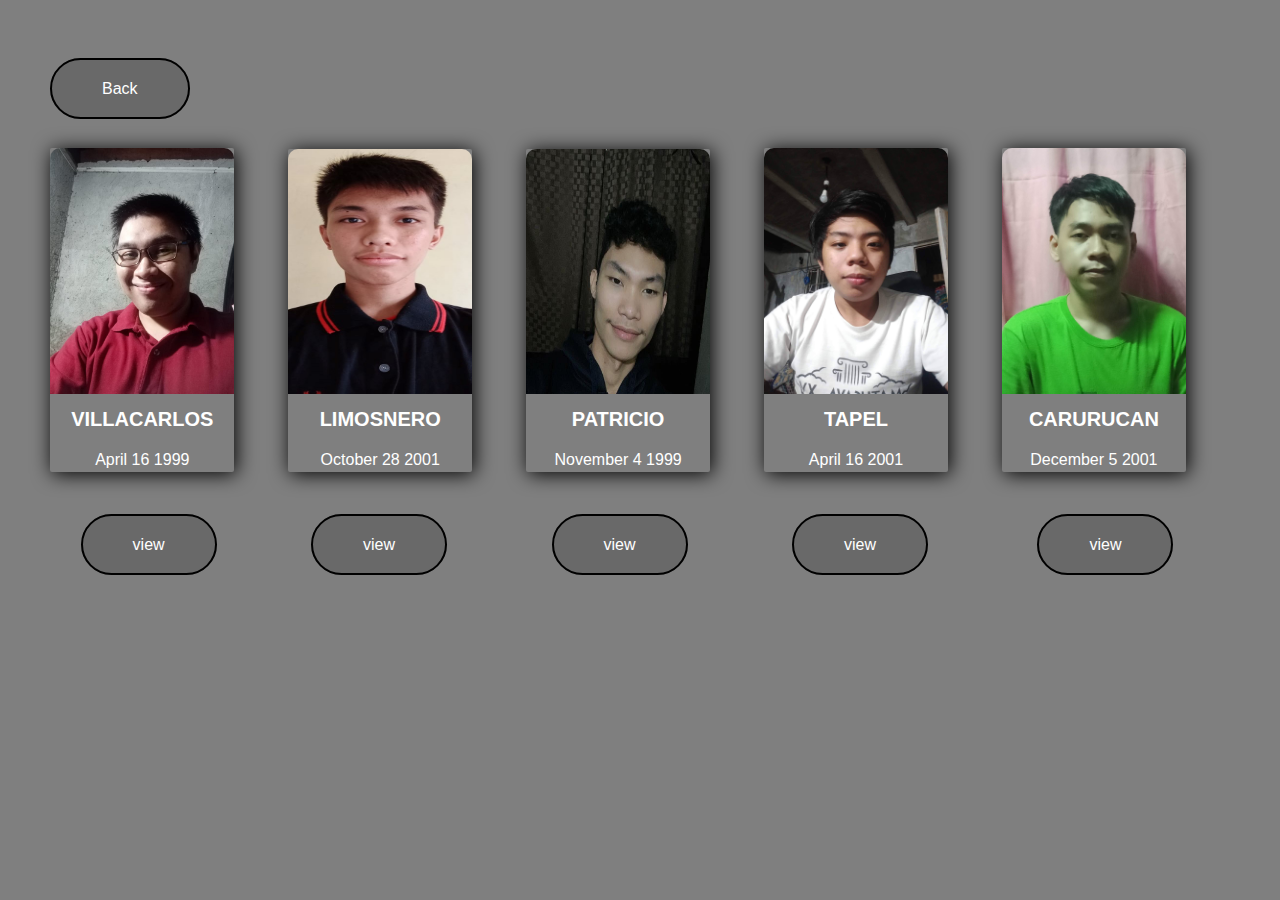
<file: Webpage.html>
<!DOCTYPE html>
<html>

<head>
    <title>Cards</title>
    <link rel="stylesheet" href="style.css">
<style>

    body{
        margin: 200;
    padding: 200;
    background-image: linear-gradient(rgba(0,0,0,0.5), rgba(0,0,0,0.5)), url(https://mcdn.wallpapersafari.com/medium/67/14/I9A4S2.jpg);
    background-size: cover;
    }
</style>
    <div class="back-btn">
        <a href="index.html" class="btn-1">Back</a>
    </div>
    
</head>


<body>

    <div class="main">


        <div class="card">

            <div class="image">
                <img
                    src="VILLACARLOS.jpg">
            </div>
            <div class="title">
                <h1>VILLACARLOS
                  </h1>
            </div>
            <div class="des">
                <p>April 16 1999</p>
            </div>
        </div>
       


        <div class="card">

            <div class="image">
                <img src="LIMOSNERO.jpg" height="245">

            </div>
            <div class="title">
                <h1>
                   LIMOSNERO</h1>
            </div>
            <div class="des">
                <p>October 28 2001</p>
            </div>
        </div>
     


        <div class="card">

            <div class="image">
                <img src="PATRICIO.jpg" height="245">
            </div>
            <div class="title">
                <h1>
                   PATRICIO</h1>
            </div>
            <div class="des">
                <p>November 4 1999</p>
            </div>
        </div>
    


        <div class="card">

            <div class="image">
                <img src="TAPEL.jpg">
            </div>
            <div class="title">
                <h1>
                    TAPEL</h1>
            </div>
            <div class="des">
                <p>April 16 2001</p>
            </div>
        </div>
       


        <div class="card">

            <div class="image">
                <img src="CARURUCAN.jpg">
            </div>
            <div class="title">
                <h1>
                    CARURUCAN</h1>
            </div>
            <div class="des">
                <p>December 5 2001</p>
            </div>
        </div>
        
        <div class="view-btn">
            <a href="Villacarlos.html" class="btn-Villacarlos">view</a>
            <a href="Limosnero.html" class="btn-Limosnero">view</a>
            <a href="Patricio.html" class="btn-Patricio">view</a>
            <a href="Tapel.html" class="btn-Tapel">view</a>
            <a href="Cururucan.html" class="btn-Carurucan">view</a>

    
        </div>
    </div>
</body>

</html>
</file>
<file: style.css>
body{
    margin: 200;
    padding: 200;
    background-image: linear-gradient(rgba(0,0,0,0.5), rgba(0,0,0,0.5)), url('https://c4.wallpaperflare.com/wallpaper/979/646/504/desert-moon-stars-night-wallpaper-preview.jpg');
    background-size: cover;
  }
    
   * {
        margin: 0px;
        padding: 0px;
    }

    body {
        font-family: arial;
    }

    .main {

        margin: 2%;
    }

    .card {
        width: 15%;
        display: inline-block;
        box-shadow: 2px 2px 20px black;
        border-radius: 2px;
        margin: 2%;
    }

    .image img {
        width: 100%;
        border-top-right-radius: 10px;
        border-top-left-radius: 10px;
    }

    .title {

        text-align: center;
        padding: 10px;
        color: #fff;
    }

    h1 {
        font-size: 20px;
    }

    .des {
        padding: 3px;
        text-align: center;

        padding-top: 10px;
        border-bottom-right-radius: 5px;
        border-bottom-left-radius: 5px;
        color: #fff;
    }
    .btn-1 {
        text-decoration: none;
        color:white;
        background-color:dimgrey;
        padding: 20px 50px 20px 50px;
        border-radius: 100px;
        border: 2px solid #000;
        font-size: medium;   

    }
    .back-btn{
        margin-top: 80px; 
        margin-left: 50px;
    }

    
    .btn-1:hover {
        text-decoration: none;
        color:black;
        background-color:gray(53, 43, 5);
        padding: 20px 50px 20px 50px;
        border-radius: 100px;
        border: 2px solid #000;
    }
    .para {
        color: red;
        font-size: 30px;
    }
    .return-btn{
        margin-bottom: 50px;
    
    }
    
    .view-btn{
    
        margin-top: 40px;
    }
    
    .btn-Villacarlos{
        text-decoration: none;
        color:#fff;
        background-color:dimgrey;
        padding: 20px 50px 20px 50px;
        border-radius: 100px;
        border: 2px solid #000;
        margin-right: 90px;
        margin-left: 55px;
    font-style: normal;
    font-size: medium;
    }
    .btn-Villacarlos:hover {
        text-decoration: none;
        color:black;
        background-color: #3498db;
        padding: 20px 50px 20px 50px;
        border-radius: 100px;
        border: 2px solid #000;
    }
    .btn-Limosnero{
        text-decoration: none;
        color: #fff;
        background-color:dimgrey;
        padding: 20px 50px 20px 50px;
        border-radius: 100px;
        border: 2px solid #000;
        margin-right: 100px;
    
    }
    .btn-Limosnero:hover {
        text-decoration: none;
        color:black;
        background-color: #3498db;
        padding: 20px 50px 20px 50px;
        border-radius: 100px;
        border: 2px solid #000;
    }
    .btn-Patricio{
        text-decoration: none;
        color: #fff;
        background-color:dimgrey;
        padding: 20px 50px 20px 50px;
        border-radius: 100px;
        border: 2px solid #000;
        margin-right: 100px;
       
    }
    .btn-Patricio:hover {
        text-decoration: none;
        color:black;
        background-color: #3498db;
        padding: 20px 50px 20px 50px;
        border-radius: 100px;
        border: 2px solid #000;
    }
    .btn-Tapel{
        text-decoration: none;
        color: #fff;
        background-color:dimgrey;
        padding: 20px 50px 20px 50px;
        border-radius: 100px;
        border: 2px solid #000;
        margin-right: 105px;
    }
    .btn-Tapel:hover {
        text-decoration: none;
        color:black;
        background-color: #3498db;
        padding: 20px 50px 20px 50px;
        border-radius: 100px;
        border: 2px solid #000;
    }
    .btn-Carurucan{
        text-decoration: none;
        color: #fff;
        background-color:dimgrey;
        padding: 20px 50px 20px 50px;
        border-radius: 100px;
        border: 2px solid #000;
    
    }
    
    .btn-Carurucan:hover {
        text-decoration: none;
        color:black;
        background-color: #3498db;
        padding: 20px 50px 20px 50px;
        border-radius: 100px;
        border: 2px solid #000;
        
    }
</file>
